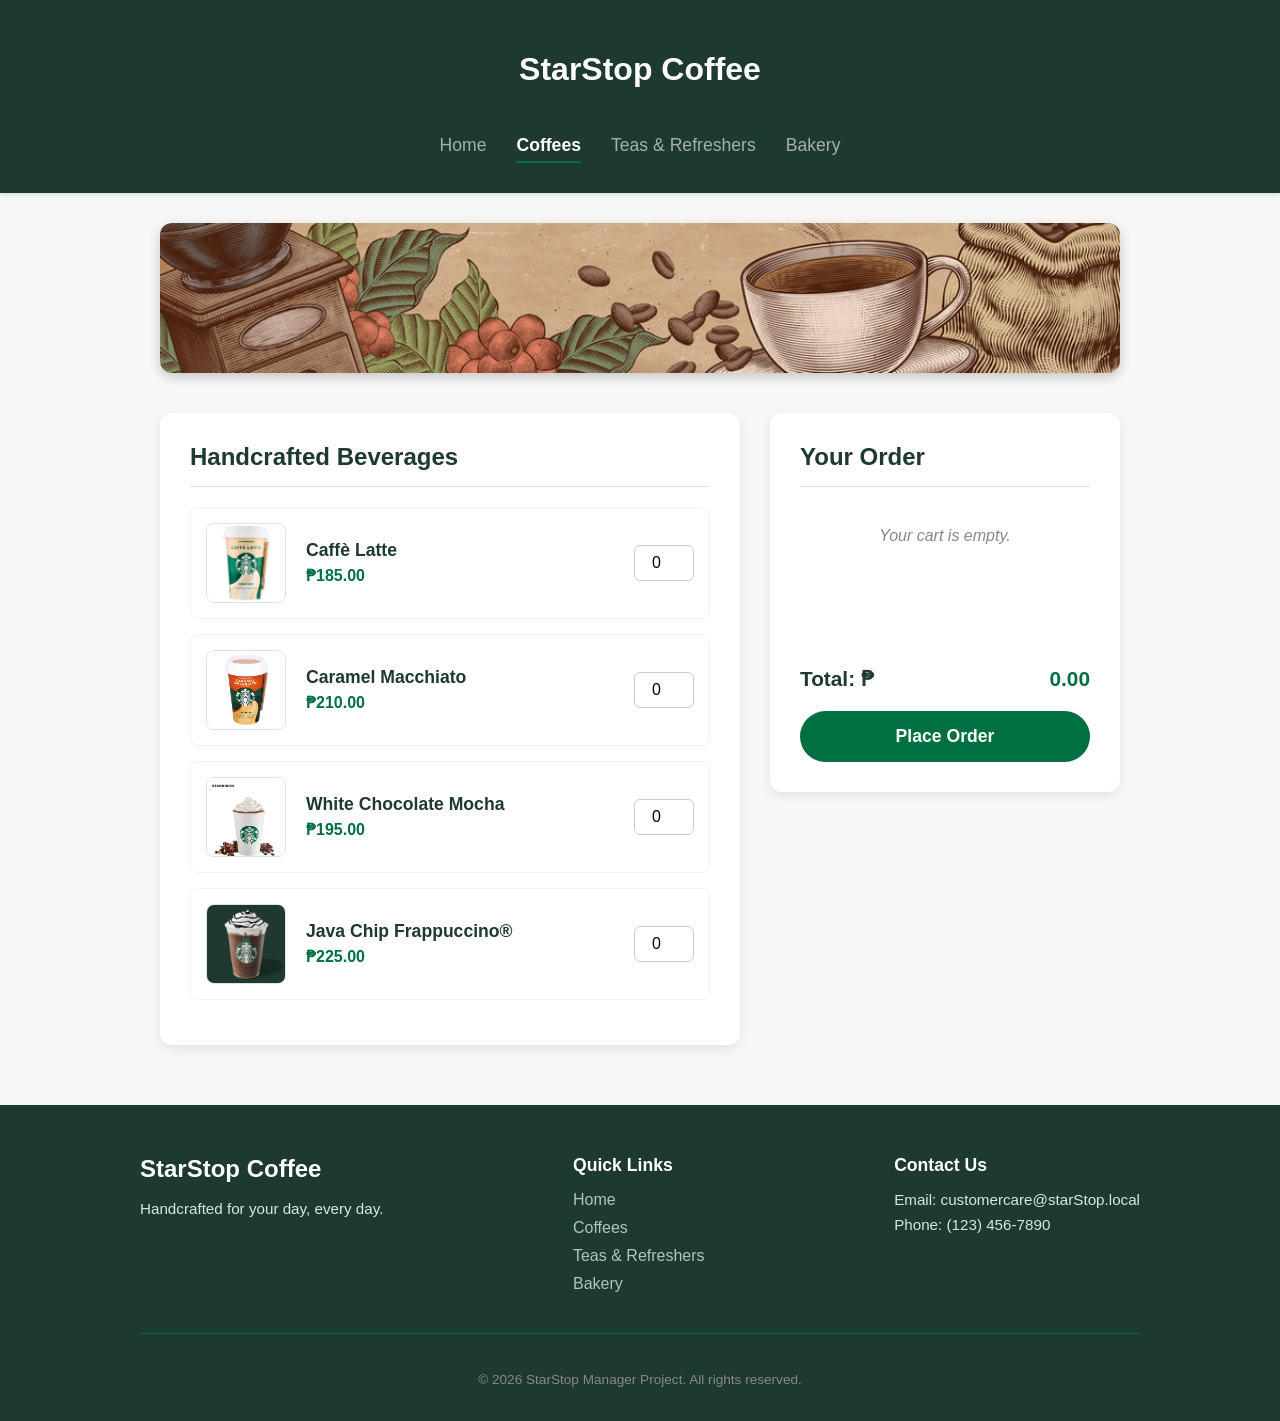
<file: index.html>
<!DOCTYPE html>
<html lang="en">
<head>
    <meta charset="UTF-8">
    <meta name="viewport" content="width=device-width, initial-scale=1.0">
    <title>StarStop Coffee - Coffees</title>
    <link rel="stylesheet" href="style.css">
</head>
<body>

<header>
    <div class="logo-container">
        <h1>StarStop Coffee</h1>
    </div>
    <nav>
        <a href="home.html">Home</a> 
        <a href="index.html" class="active">Coffees</a> 
        <a href="teas.html">Teas & Refreshers</a>
        <a href="pastries.html">Bakery</a>
    </nav>
</header>

<!-- === BANNER === -->
<div class="banner-container">
    <img src="/images/banner.jpg" class="promo-banner" alt="Promo Banner">
</div>
<!-- ============== -->

<div class="shop-container">
    
    <section class="menu">
        <h2>Handcrafted Beverages</h2>

        <div class="item">
            <div class="item-content">
                <div class="image-container">
                    <img src="images/latte.jpg" alt="Caffè Latte" class="menu-img" onerror="this.src='https://via.placeholder.com/100'">
                </div>
                <div class="details">
                    <span class="name">Caffè Latte</span>
                    <span class="price">₱185.00</span>
                </div>
            </div>
            <input type="number" id="latteQty" min="0" value="0">
        </div>

        <div class="item">
            <div class="item-content">
                <div class="image-container">
                    <img src="images/macchiato.jpg" alt="Caramel Macchiato" class="menu-img" onerror="this.src='https://via.placeholder.com/100'">
                </div>
                <div class="details">
                    <span class="name">Caramel Macchiato</span>
                    <span class="price">₱210.00</span>
                </div>
            </div>
            <input type="number" id="macchiatoQty" min="0" value="0">
        </div>

        <div class="item">
            <div class="item-content">
                <div class="image-container">
                    <img src="images/mocha.jpg" alt="White Chocolate Mocha" class="menu-img" onerror="this.src='https://via.placeholder.com/100'">
                </div>
                <div class="details">
                    <span class="name">White Chocolate Mocha</span>
                    <span class="price">₱195.00</span>
                </div>
            </div>
            <input type="number" id="mochaQty" min="0" value="0">
        </div>

        <div class="item">
            <div class="item-content">
                <div class="image-container">
                    <img src="images/frappe.jpg" alt="Java Chip Frappuccino" class="menu-img" onerror="this.src='https://via.placeholder.com/100'">
                </div>
                <div class="details">
                    <span class="name">Java Chip Frappuccino®</span>
                    <span class="price">₱225.00</span>
                </div>
            </div>
            <input type="number" id="frappeQty" min="0" value="0">
        </div>
    </section>

    <section class="cart-section">
        <h2>Your Order</h2>
        
        <div id="cart-items">
            <p class="empty-cart">Your cart is empty.</p>
        </div>

        <div class="cart-footer">
            <div class="total-display">
                <h3>Total: ₱<span id="totalMain">0.00</span></h3>
            </div>
            <button class="order-btn" onclick="showDiscountWindow()">Place Order</button>
        </div>
    </section>

</div> <!-- Closes shop-container -->

<!-- === FOOTER === -->
<footer class="site-footer">
    <div class="footer-content">
        <div class="footer-brand">
            <h2 style="border: none; padding: 0;">StarStop Coffee</h2>
            <p>Handcrafted for your day, every day.</p>
        </div>
        
        <div class="footer-links">
            <h3>Quick Links</h3>
            <ul>
                <li><a href="home.html">Home</a></li>
                <li><a href="index.html">Coffees</a></li>
                <li><a href="teas.html">Teas & Refreshers</a></li>
                <li><a href="pastries.html">Bakery</a></li>
            </ul>
        </div>
        
        <div class="footer-contact">
            <h3>Contact Us</h3>
            <p>Email: customercare@starStop.local</p>
            <p>Phone: (123) 456-7890</p>
        </div>
    </div>
    
    <div class="footer-bottom">
        <p>&copy; 2026 StarStop Manager Project. All rights reserved.</p>
    </div>
</footer>

<!-- === MODALS & POPUPS === -->
<div id="discountModal" class="modal-overlay">
    <div class="modal-content">
        <h3>Senior Citizen Discount</h3>
        <p>Please enter your age to check for a 12% discount:</p>
        <input type="number" id="customerAge" placeholder="Age" min="0" max="120" class="age-input">
        
        <div class="modal-buttons">
            <button class="pay-btn" onclick="proceedToPayment()">Proceed</button>
            <button class="cancel-btn" onclick="closeDiscountWindow()">Cancel</button>
        </div>
    </div>
</div>

<div id="paymentModal" class="modal-overlay">
    <div class="modal-content">
        <h3>Confirm Payment</h3>
        
        <div class="receipt-breakdown">
            <div class="receipt-line">
                <span>Original Total:</span>
                <strong>₱<span id="originalTotal">0.00</span></strong>
            </div>
            <div class="receipt-line discount-line">
                <span>Discount (12%):</span>
                <strong>- ₱<span id="discountAmount">0.00</span></strong>
            </div>
            <div class="receipt-line final-line">
                <span>Final Payable:</span>
                <strong>₱<span id="finalTotal">0.00</span></strong>
            </div>
        </div>
        
        <div class="modal-buttons">
            <button class="pay-btn" onclick="processPayment()">Pay Now</button>
            <button class="cancel-btn" onclick="closePaymentWindow()">Cancel</button>
        </div>
    </div>
</div>

<div id="toast" class="toast">Message</div>

<script src="script.js"></script>
</body>
</html>
</file>
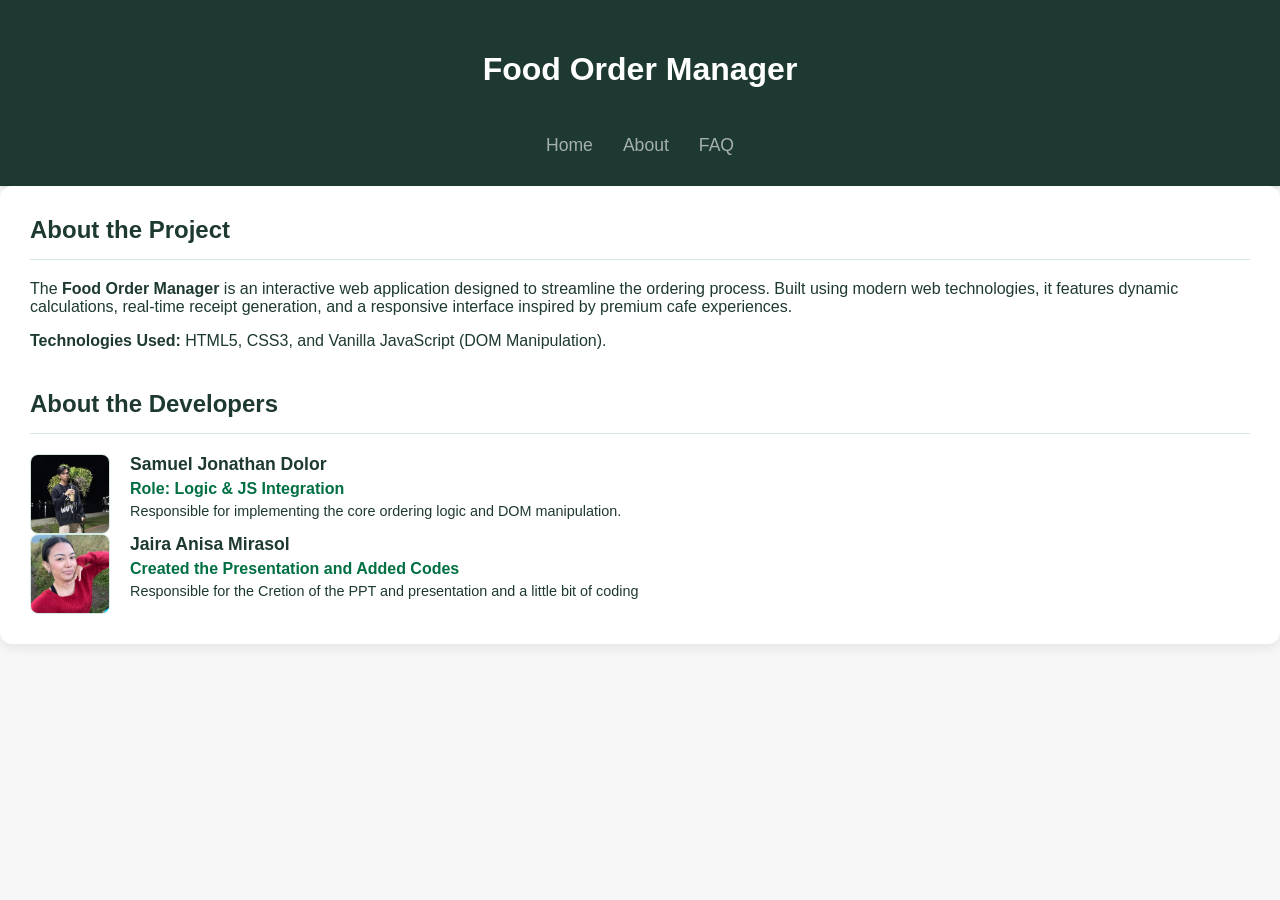
<file: about.html>
<!DOCTYPE html>
<html lang="en">
<head>
    <meta charset="UTF-8">
    <meta name="viewport" content="width=device-width, initial-scale=1.0">
    <title>About Us - Food Order Manager</title>
    <link rel="stylesheet" href="style.css">
</head>
<body>

<header>
    <div class="logo-container">
        <h1>Food Order Manager</h1>
    </div>
    <nav>
        <a href="home.html">Home</a>
         <a href="about.html">About</a>
         <a href="faq.html">FAQ</a>
    </nav>
</header>

<main class="menu">
    <section>
        <h2>About the Project</h2>
        <p>The <strong>Food Order Manager</strong> is an interactive web application designed to streamline the ordering process. Built using modern web technologies, it features dynamic calculations, real-time receipt generation, and a responsive interface inspired by premium cafe experiences.</p>
        <p><strong>Technologies Used:</strong> HTML5, CSS3, and Vanilla JavaScript (DOM Manipulation).</p>
    </section>

    <section style="margin-top: 40px;">
        <h2>About the Developers</h2>
        
        <div class="developer-card">
            <div class="item-content">
                <div class="image-container">
                    <img src="/images/developer.png" alt="Dev 1" class="menu-img">
                </div>
                <div class="details">
                    <span class="name">Samuel Jonathan Dolor</span>
                    <span class="price">Role: Logic & JS Integration</span>
                    <p style="font-size: 0.9rem; margin-top: 5px;">Responsible for implementing the core ordering logic and DOM manipulation.</p>
                </div>
            </div>
        </div>

        <div class="developer-card">
            <div class="item-content">
                <div class="image-container">
                    <img src="images/anisa.jpg" alt="Dev 2" class="menu-img">
                </div>
                <div class="details">
                    <span class="name">Jaira Anisa Mirasol</span>
                    <span class="price">Created the Presentation and Added Codes</span>
                    <p style="font-size: 0.9rem; margin-top: 5px;">Responsible for the Cretion of the PPT and presentation and a little bit of coding</p>
                </div>
            </div>
        </div>
    </section>
</main>

</body>
</html>
</file>
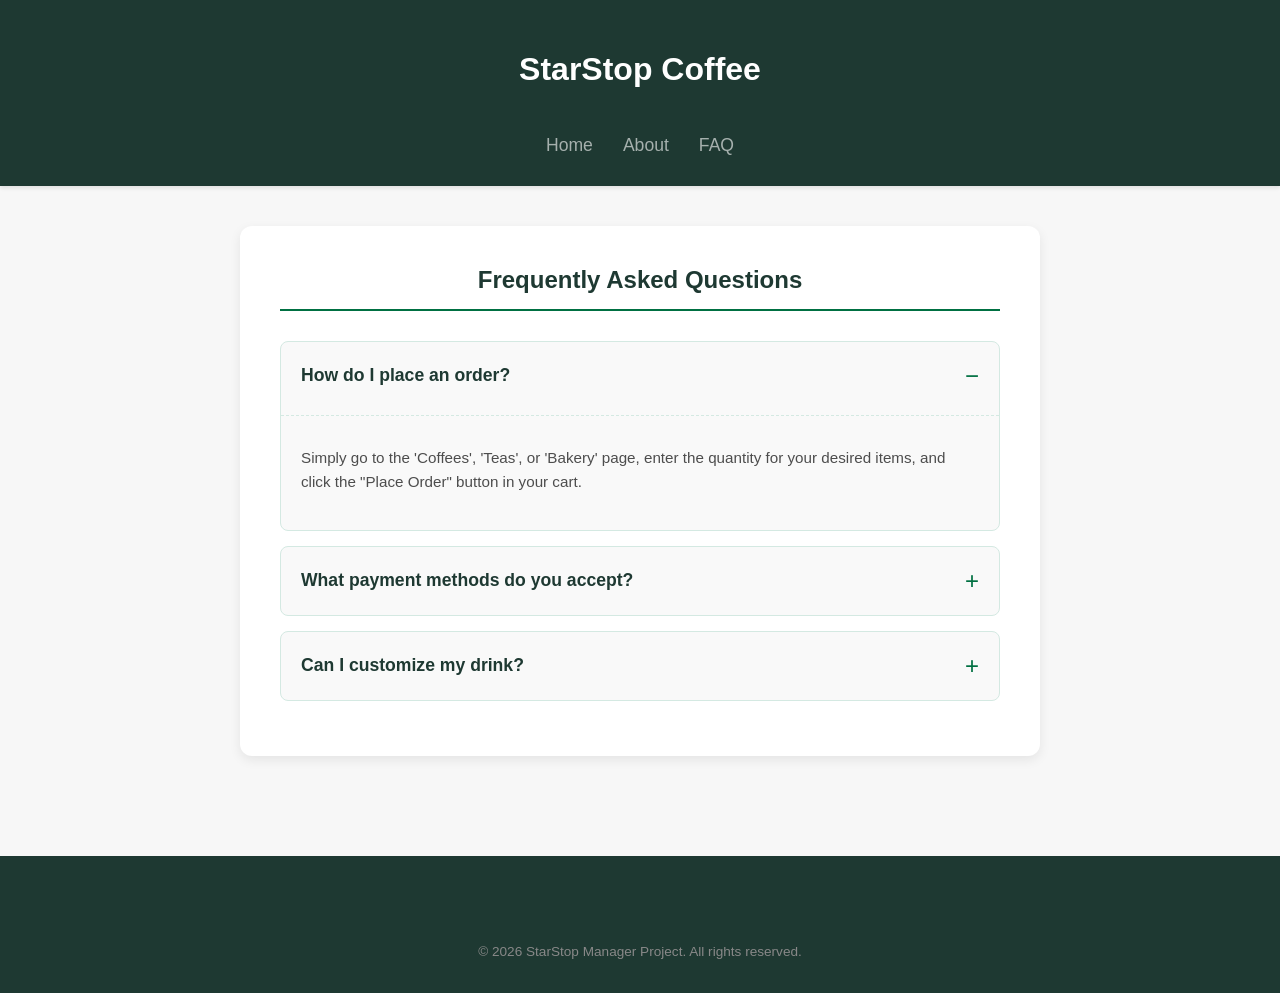
<file: faq.html>
<!DOCTYPE html>
<html lang="en">
<head>
    <meta charset="UTF-8">
    <meta name="viewport" content="width=device-width, initial-scale=1.0">
    <title>FAQ - StarStop Manager</title>
    <link rel="stylesheet" href="style.css">
</head>
<body>

<header>
    <div class="logo-container">
        <h1>StarStop Coffee</h1>
    </div>
    <nav>
        <a href="home.html">Home</a>
         <a href="about.html">About</a>
         <a href="faq.html">FAQ</a>
    </nav>
</header>

<main class="faq-section">
    <div class="faq-wrapper">
        <h2>Frequently Asked Questions</h2>

        <details class="faq-box" open>
            <summary>How do I place an order?</summary>
            <div class="faq-answer">
                <p>Simply go to the 'Coffees', 'Teas', or 'Bakery' page, enter the quantity for your desired items, and click the "Place Order" button in your cart.</p>
            </div>
        </details>

        <details class="faq-box">
            <summary>What payment methods do you accept?</summary>
            <div class="faq-answer">
                <p>Currently, our digital manager supports Cash on Delivery and E-Wallet payments via the confirmation modal.</p>
            </div>
        </details>

        <details class="faq-box">
            <summary>Can I customize my drink?</summary>
            <div class="faq-answer">
                <p>Our current version provides standard recipes. Future updates will include options for milk alternatives and extra espresso shots!</p>
            </div>
        </details>
    </div>
</main>

<footer class="site-footer">
    <div class="footer-bottom">
        <p>&copy; 2026 StarStop Manager Project. All rights reserved.</p>
    </div>
</footer>

</body>
</html>
</file>
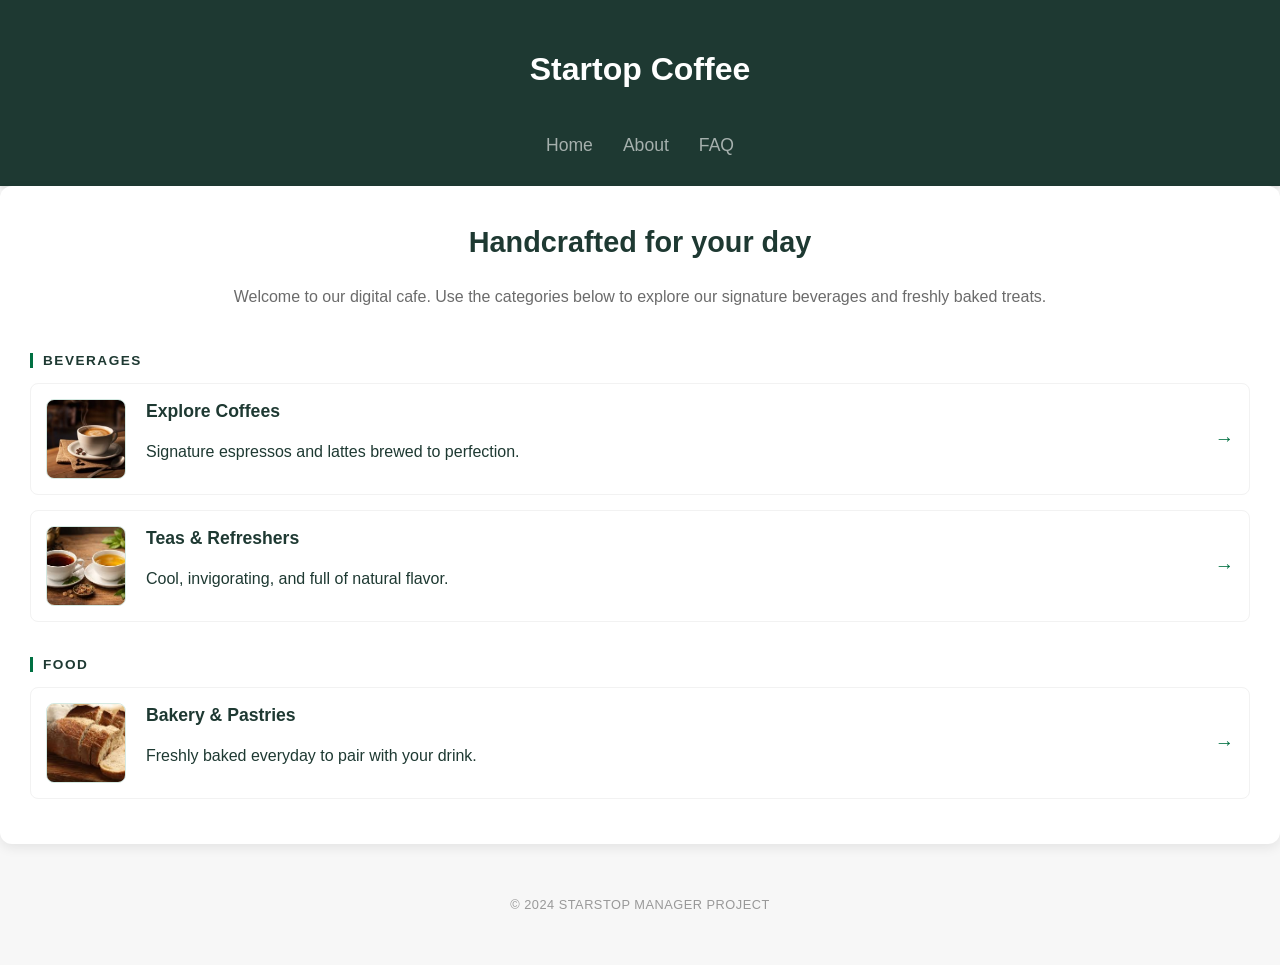
<file: home.html>
<!DOCTYPE html>
<html lang="en">
<head>
    <meta charset="UTF-8">
    <meta name="viewport" content="width=device-width, initial-scale=1.0">
    <title>Home - StarStop Manager</title>
    <link rel="stylesheet" href="style.css">
</head>
<body>

<header>
    <div class="logo-container">
        <h1>Startop Coffee</h1>
    </div>
    <nav id="main-nav">
        <a href="home.html">Home</a> 
        <a href="about.html">About</a>
        <a href="faq.html">FAQ</a>
    </nav>
</header>



<main class="menu">
    <div style="text-align: center; padding: 10px 0 30px 0;">
        <h2 style="border: none; margin-bottom: 10px; font-size: 1.8rem;">Handcrafted for your day</h2>
        <p style="color: #6b6b6b; line-height: 1.6; max-width: 90%; margin: 0 auto;">Welcome to our digital cafe. Use the categories below to explore our signature beverages and freshly baked treats.</p>
    </div>

    <h3 style="color: #1e3932; font-size: 0.85rem; text-transform: uppercase; letter-spacing: 1.5px; margin-bottom: 15px; border-left: 3px solid #007042; padding-left: 10px;">Beverages</h3>

    <div class="item" style="cursor: pointer;" onclick="window.location.href='index.html'">
        <div class="item-content">
            <div class="image-container">
                <img src="/images/coffeeprofile.jpg" class="menu-img">
            </div>
            <div class="details">
                <span class="name">Explore Coffees</span>
                <p>Signature espressos and lattes brewed to perfection.</p>
            </div>
        </div>
        <span style="font-size: 1.2rem; color: #007042; font-weight: bold;">→</span>
    </div>

    <div class="item" style="cursor: pointer;" onclick="window.location.href='teas.html'">
        <div class="item-content">
            <div class="image-container">
                <img src="/images/teaprofile.jpg" class="menu-img">
            </div>
            <div class="details">
                <span class="name">Teas & Refreshers</span>
                <p>Cool, invigorating, and full of natural flavor.</p>
            </div>
        </div>
        <span style="font-size: 1.2rem; color: #007042; font-weight: bold;">→</span>
    </div>

    <h3 style="color: #1e3932; font-size: 0.85rem; text-transform: uppercase; letter-spacing: 1.5px; margin: 35px 0 15px 0; border-left: 3px solid #007042; padding-left: 10px;">Food</h3>

    <div class="item" style="cursor: pointer;" onclick="window.location.href='pastries.html'">
        <div class="item-content">
            <div class="image-container">
                <img src="/images/breadprofile.jpg" class="menu-img">
            </div>
            <div class="details">
                <span class="name">Bakery & Pastries</span>
                <p>Freshly baked everyday to pair with your drink.</p>
            </div>
        </div>
        <span style="font-size: 1.2rem; color: #007042; font-weight: bold;">→</span>
    </div>
</main>

<footer style="text-align: center; padding: 40px 20px; color: #999; font-size: 0.8rem; letter-spacing: 0.5px;">
    <p>&copy; 2024 STARSTOP MANAGER PROJECT</p>
</footer>

<script src="script.js"></script>
</body>
</html>
</file>
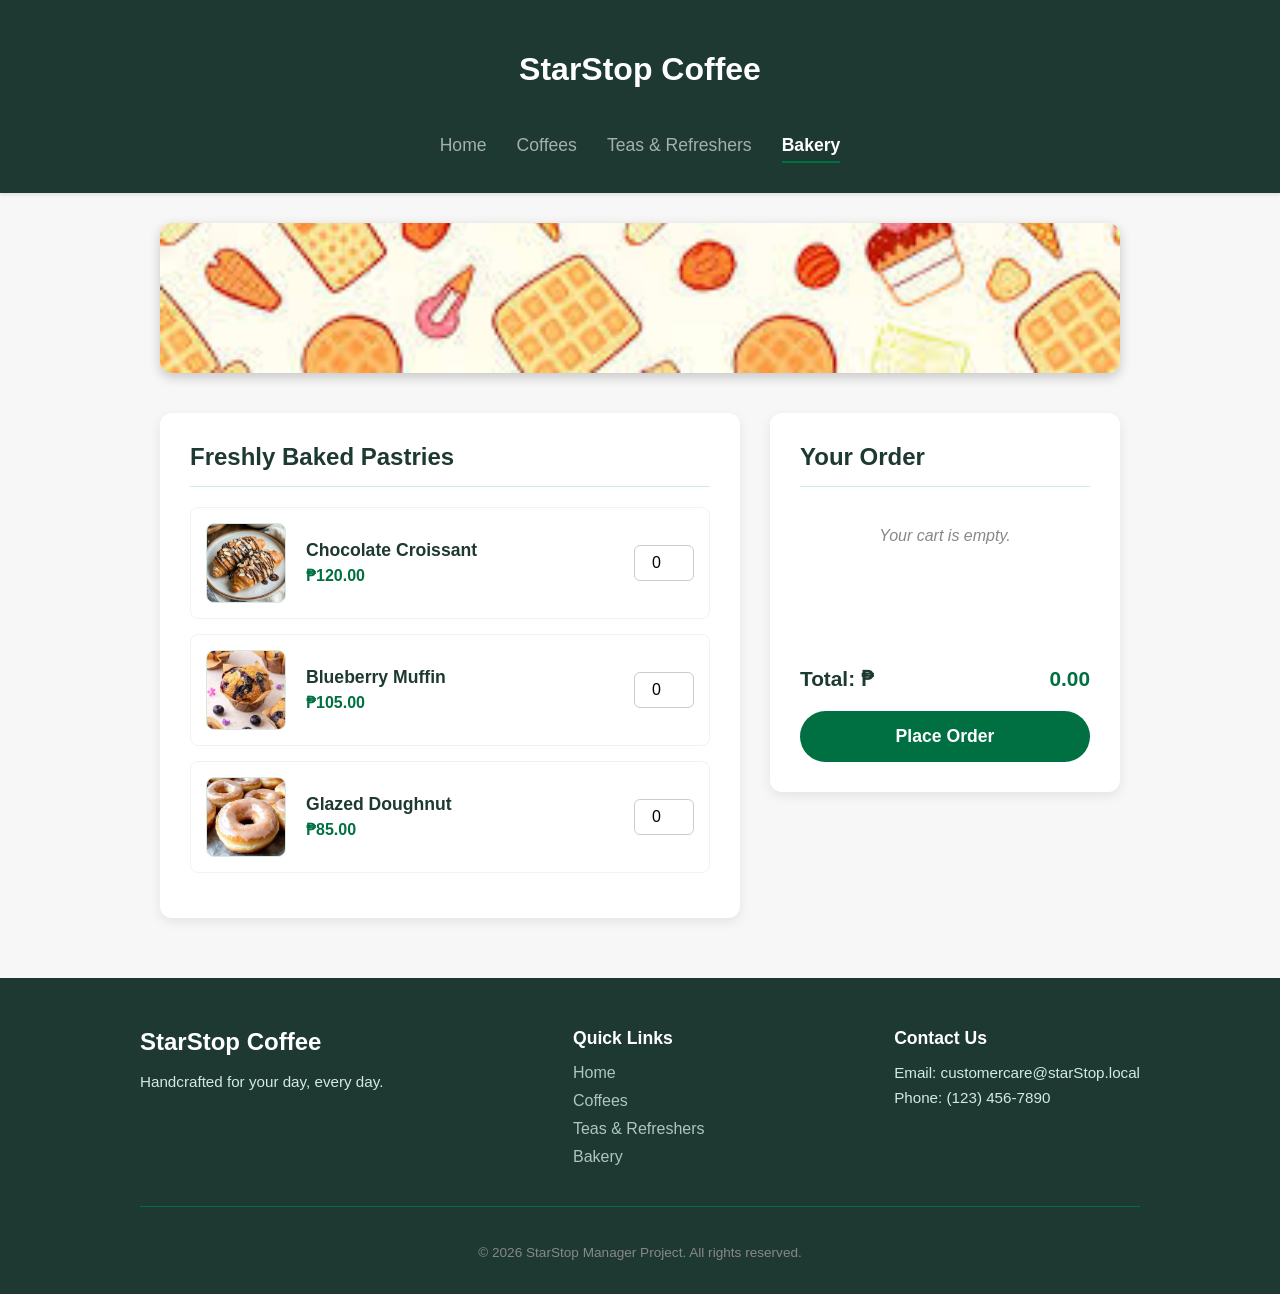
<file: pastries.html>
<!DOCTYPE html>
<html lang="en">
<head>
    <meta charset="UTF-8">
    <meta name="viewport" content="width=device-width, initial-scale=1.0">
    <title>StarStop Coffee - Bakery</title>
    <link rel="stylesheet" href="style.css">
</head>
<body>

<header>
    <div class="logo-container">
        <h1>StarStop Coffee</h1>
    </div>
    <nav>
        <a href="home.html">Home</a> 
        <a href="index.html">Coffees</a> 
        <a href="teas.html">Teas & Refreshers</a>
        <a href="pastries.html" class="active">Bakery</a>
    </nav>
</header>

<!-- === BANNER === -->
<div class="banner-container">
    <img src="/images/pastrybanner.jpg" class="promo-banner" alt="Promo Banner">
</div>
<!-- ============== -->

<div class="shop-container">
    
    <section class="menu">
        <h2>Freshly Baked Pastries</h2>

        <div class="item">
            <div class="item-content">
                <!-- Image Placeholder -->
                <div class="image-container">
                    <img src="images/chocokwasont.jpg" alt="Chocolate Croissant" class="menu-img">
                </div>
                <div class="details">
                    <span class="name">Chocolate Croissant</span>
                    <span class="price">₱120.00</span>
                </div>
            </div>
            <input type="number" id="qty-croissant" min="0" value="0">
        </div>

        <div class="item">
            <div class="item-content">
                <!-- Image Placeholder -->
                <div class="image-container">
                    <img src="images/muffin.jpg" alt="Blueberry Muffin" class="menu-img">
                </div>
                <div class="details">
                    <span class="name">Blueberry Muffin</span>
                    <span class="price">₱105.00</span>
                </div>
            </div>
            <input type="number" id="qty-muffin" min="0" value="0">
        </div>

        <div class="item">
            <div class="item-content">
                <!-- Image Placeholder -->
                <div class="image-container">
                    <img src="images/dunat.jpg" alt="Glazed Doughnut" class="menu-img">
                </div>
                <div class="details">
                    <span class="name">Glazed Doughnut</span>
                    <span class="price">₱85.00</span>
                </div>
            </div>
            <input type="number" id="qty-doughnut" min="0" value="0">
        </div>
    </section>

    <section class="cart-section">
        <h2>Your Order</h2>
        <div id="cart-items">
            <p class="empty-cart">Your cart is empty.</p>
        </div>
        <div class="cart-footer">
            <div class="total-display">
                <h3>Total: ₱<span id="totalMain">0.00</span></h3>
            </div>
            <button class="order-btn" onclick="showDiscountWindow()">Place Order</button>
        </div>
    </section>

</div> <!-- Closes shop-container -->

<!-- === FOOTER === -->
<footer class="site-footer">
    <div class="footer-content">
        <div class="footer-brand">
            <h2 style="border: none; padding: 0;">StarStop Coffee</h2>
            <p>Handcrafted for your day, every day.</p>
        </div>
        
        <div class="footer-links">
            <h3>Quick Links</h3>
            <ul>
                <li><a href="home.html">Home</a></li>
                <li><a href="index.html">Coffees</a></li>
                <li><a href="teas.html">Teas & Refreshers</a></li>
                <li><a href="pastries.html">Bakery</a></li>
            </ul>
        </div>
        
        <div class="footer-contact">
            <h3>Contact Us</h3>
            <p>Email: customercare@starStop.local</p>
            <p>Phone: (123) 456-7890</p>
        </div>
    </div>
    <div class="footer-bottom">
        <p>&copy; 2026 StarStop Manager Project. All rights reserved.</p>
    </div>
</footer>

<!-- === MODALS & POPUPS === -->
<div id="discountModal" class="modal-overlay">
    <div class="modal-content">
        <h3>Senior Citizen Discount</h3>
        <p>Please enter your age to check for a 12% discount:</p>
        <input type="number" id="customerAge" placeholder="Age" min="0" max="120" class="age-input">
        <div class="modal-buttons">
            <button class="pay-btn" onclick="proceedToPayment()">Proceed</button>
            <button class="cancel-btn" onclick="closeDiscountWindow()">Cancel</button>
        </div>
    </div>
</div>

<div id="paymentModal" class="modal-overlay">
    <div class="modal-content">
        <h3>Confirm Payment</h3>
        <div class="receipt-breakdown">
            <div class="receipt-line">
                <span>Original Total:</span>
                <strong>₱<span id="originalTotal">0.00</span></strong>
            </div>
            <div class="receipt-line discount-line">
                <span>Discount (12%):</span>
                <strong>- ₱<span id="discountAmount">0.00</span></strong>
            </div>
            <div class="receipt-line final-line">
                <span>Final Payable:</span>
                <strong>₱<span id="finalTotal">0.00</span></strong>
            </div>
        </div>
        <div class="modal-buttons">
            <button class="pay-btn" onclick="processPayment()">Pay Now</button>
            <button class="cancel-btn" onclick="closePaymentWindow()">Cancel</button>
        </div>
    </div>
</div>

<div id="toast" class="toast">Message</div>

<script src="script.js"></script>
</body>
</html>
</file>
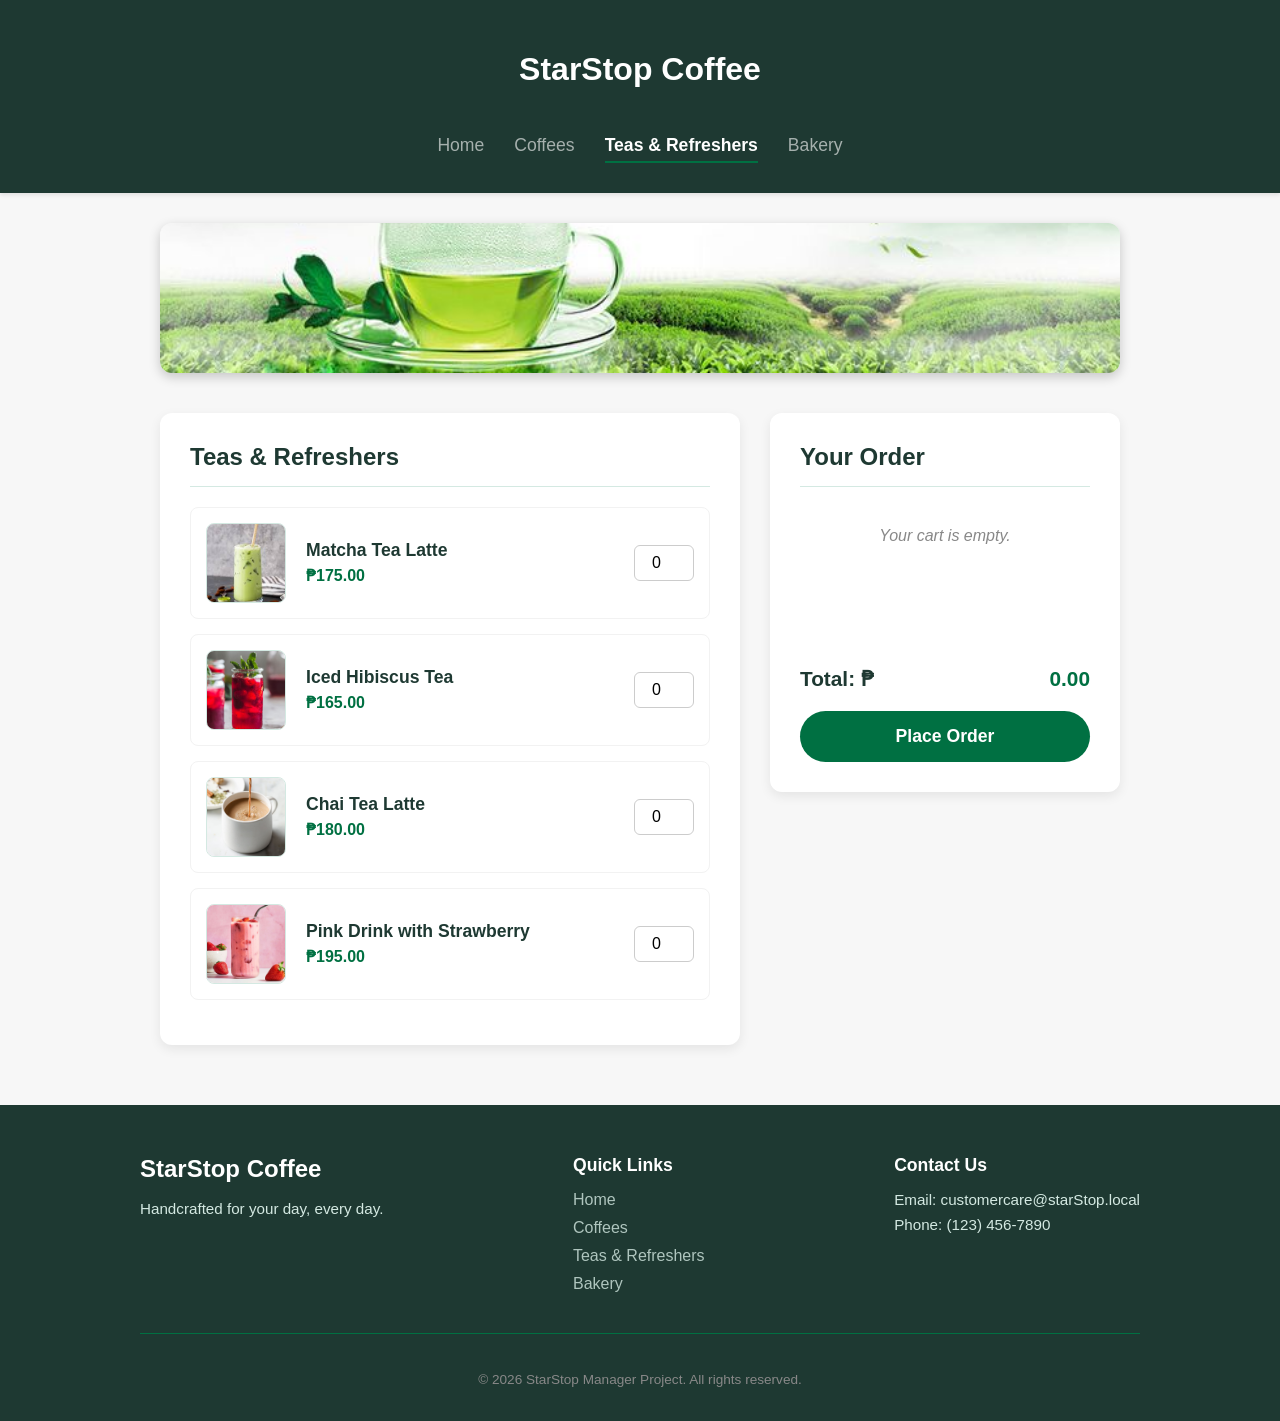
<file: teas.html>
<!DOCTYPE html>
<html lang="en">
<head>
    <meta charset="UTF-8">
    <meta name="viewport" content="width=device-width, initial-scale=1.0">
    <title>StarStop Coffee - Teas & Refreshers</title>
    <link rel="stylesheet" href="style.css">
</head>
<body>

<header>
    <div class="logo-container">
        <h1>StarStop Coffee</h1>
    </div>
    <nav>
        <a href="home.html">Home</a> 
        <a href="index.html">Coffees</a> 
        <a href="teas.html" class="active">Teas & Refreshers</a>
        <a href="pastries.html">Bakery</a>
    </nav>
</header>

<!-- === BANNER === -->
<div class="banner-container">
    <img src="/images/teabanner.jpg" class="promo-banner" alt="Promo Banner">
</div>
<!-- ============== -->

<div class="shop-container">
    
    <section class="menu">
        <h2>Teas & Refreshers</h2>

        <div class="item">
            <div class="item-content">
                <!-- Image Placeholder -->
                <div class="image-container">
                    <img src="/images/matchalatte.jpg" alt="Matcha Tea Latte" class="menu-img">
                </div>
                <div class="details">
                    <span class="name">Matcha Tea Latte</span>
                    <span class="price">₱175.00</span>
                </div>
            </div>
            <input type="number" id="matchaQty" min="0" value="0">
        </div>

        <div class="item">
            <div class="item-content">
                <!-- Image Placeholder -->
                <div class="image-container">
                    <img src="images/hibiscus.jpg" alt="Iced Hibiscus Tea" class="menu-img">
                </div>
                <div class="details">
                    <span class="name">Iced Hibiscus Tea</span>
                    <span class="price">₱165.00</span>
                </div>
            </div>
            <input type="number" id="hibiscusQty" min="0" value="0">
        </div>

        <div class="item">
            <div class="item-content">
                <!-- Image Placeholder -->
                <div class="image-container">
                    <img src="images/chai.jpg" alt="Chai Tea Latte" class="menu-img">
                </div>
                <div class="details">
                    <span class="name">Chai Tea Latte</span>
                    <span class="price">₱180.00</span>
                </div>
            </div>
            <input type="number" id="chaiQty" min="0" value="0">
        </div>

        <div class="item">
            <div class="item-content">
                <!-- Image Placeholder -->
                <div class="image-container">
                    <img src="images/pink-drink.jpg" alt="Pink Drink" class="menu-img">
                </div>
                <div class="details">
                    <span class="name">Pink Drink with Strawberry</span>
                    <span class="price">₱195.00</span>
                </div>
            </div>
            <input type="number" id="pinkQty" min="0" value="0">
        </div>
    </section>

    <section class="cart-section">
        <h2>Your Order</h2>
        <div id="cart-items">
            <p class="empty-cart">Your cart is empty.</p>
        </div>
        <div class="cart-footer">
            <div class="total-display">
                <h3>Total: ₱<span id="totalMain">0.00</span></h3>
            </div>
            <button class="order-btn" onclick="showDiscountWindow()">Place Order</button>
        </div>
    </section>

</div> <!-- Closes shop-container -->

<!-- === FOOTER === -->
<footer class="site-footer">
    <div class="footer-content">
        <div class="footer-brand">
            <h2 style="border: none; padding: 0;">StarStop Coffee</h2>
            <p>Handcrafted for your day, every day.</p>
        </div>
        
        <div class="footer-links">
            <h3>Quick Links</h3>
            <ul>
                <li><a href="home.html">Home</a></li>
                <li><a href="index.html">Coffees</a></li>
                <li><a href="teas.html">Teas & Refreshers</a></li>
                <li><a href="pastries.html">Bakery</a></li>
            </ul>
        </div>
        
        <div class="footer-contact">
            <h3>Contact Us</h3>
            <p>Email: customercare@starStop.local</p>
            <p>Phone: (123) 456-7890</p>
        </div>
    </div>
    <div class="footer-bottom">
        <p>&copy; 2026 StarStop Manager Project. All rights reserved.</p>
    </div>
</footer>

<!-- === MODALS & POPUPS === -->
<div id="discountModal" class="modal-overlay">
    <div class="modal-content">
        <h3>Senior Citizen Discount</h3>
        <p>Please enter your age to check for a 12% discount:</p>
        <input type="number" id="customerAge" placeholder="Age" min="0" max="120" class="age-input">
        <div class="modal-buttons">
            <button class="pay-btn" onclick="proceedToPayment()">Proceed</button>
            <button class="cancel-btn" onclick="closeDiscountWindow()">Cancel</button>
        </div>
    </div>
</div>

<div id="paymentModal" class="modal-overlay">
    <div class="modal-content">
        <h3>Confirm Payment</h3>
        <div class="receipt-breakdown">
            <div class="receipt-line">
                <span>Original Total:</span>
                <strong>₱<span id="originalTotal">0.00</span></strong>
            </div>
            <div class="receipt-line discount-line">
                <span>Discount (12%):</span>
                <strong>- ₱<span id="discountAmount">0.00</span></strong>
            </div>
            <div class="receipt-line final-line">
                <span>Final Payable:</span>
                <strong>₱<span id="finalTotal">0.00</span></strong>
            </div>
        </div>
        <div class="modal-buttons">
            <button class="pay-btn" onclick="processPayment()">Pay Now</button>
            <button class="cancel-btn" onclick="closePaymentWindow()">Cancel</button>
        </div>
    </div>
</div>

<div id="toast" class="toast">Message</div>

<script src="script.js"></script>
</body>
</html>
</file>
<file: style.css>
/* =========================================
   1. BASE & HEADER STYLES
========================================= */
* {
    box-sizing: border-box;
}

body {
    font-family: 'Segoe UI', Tahoma, Geneva, Verdana, sans-serif; 
    background-color: #f7f7f7;
    margin: 0;
    color: #1e3932; 
}

header {
    background-color: #1e3932; 
    color: white;
    padding: 30px 20px;
    text-align: center;
    box-shadow: 0 2px 4px rgba(0,0,0,0.1);
}

.logo-container {
    display: flex;
    flex-direction: column;
    align-items: center;
    gap: 10px;
}

nav {
    margin-top: 25px;
    display: flex;
    justify-content: center;
}

nav a {
    color: #ffffff;
    margin: 0 15px;
    text-decoration: none;
    font-weight: 400; 
    font-size: 1.1rem;
    opacity: 0.6;      
    transition: all 0.2s ease-in-out;
}

nav a:hover, nav a.active {
    opacity: 1;
    font-weight: bold;
    border-bottom: 2px solid #007042;
    padding-bottom: 5px;
}

/* =========================================
   2. MAIN SHOP LAYOUT (SIDE-BY-SIDE)
========================================= */
.shop-container {
    display: flex;
    justify-content: center;
    align-items: flex-start;
    gap: 30px;
    max-width: 1000px;
    margin: 40px auto;
    padding: 0 20px;
}

.menu {
    flex: 1;
    background: white;
    padding: 30px;
    border-radius: 12px;
    box-shadow: 0 4px 12px rgba(0,0,0,0.08);
}

.cart-section {
    width: 350px;
    background: white;
    padding: 30px;
    border-radius: 12px;
    box-shadow: 0 4px 12px rgba(0,0,0,0.08);
    position: sticky;
    top: 40px; 
}

h2 {
    border-bottom: 1px solid #d4e9e2;
    padding-bottom: 15px;
    margin-bottom: 20px;
    margin-top: 0;
}

/* =========================================
   3. MENU ITEMS
========================================= */
.item {
    display: flex;
    justify-content: space-between;
    align-items: center; 
    margin: 15px 0;
    padding: 15px; 
    border: 1px solid #f2f2f2; 
    border-radius: 8px;
    transition: background-color 0.2s;
}

.item:hover {
    background-color: #f9f9f9;
}

.item-content {
    display: flex;
    align-items: center;
    gap: 20px; 
}

.image-container {
    width: 80px; 
    height: 80px; 
    flex-shrink: 0;
}

.menu-img {
    width: 100%;
    height: 100%;
    object-fit: cover;
    border-radius: 8px; 
    border: 1px solid #d4e9e2;
}

.details {
    display: flex;
    flex-direction: column;
}

.name {
    font-weight: bold;
    font-size: 1.1rem; 
    margin-bottom: 5px;
}

.price {
    font-size: 1rem; 
    color: #007042; 
    font-weight: bold;
}

/* =========================================
   4. NUMBER INPUTS
========================================= */
input[type="number"] {
    width: 60px;
    padding: 8px;
    border: 1px solid #ccc;
    border-radius: 6px;
    text-align: center;
    font-size: 1rem;
}

input[type="number"]:focus {
    outline: none;
    border: 2px solid #007042;
}

/* Hide default up/down arrows specifically on the age input */
#customerAge::-webkit-outer-spin-button,
#customerAge::-webkit-inner-spin-button {
    -webkit-appearance: none;
    margin: 0;
}
#customerAge {
    -moz-appearance: textfield;
    appearance: textfield;
}

/* =========================================
   5. CART STYLES
========================================= */
#cart-items {
    min-height: 120px;
    margin-bottom: 20px;
}

.cart-item {
    display: flex;
    justify-content: space-between;
    margin-bottom: 15px;
    border-bottom: 1px dashed #e0e0e0;
    padding-bottom: 10px;
    font-size: 0.95rem;
    color: #333;
}

.empty-cart {
    color: #888;
    text-align: center;
    font-style: italic;
    margin-top: 40px;
}

.total-display h3 {
    display: flex;
    justify-content: space-between;
    margin: 0 0 20px 0;
    font-size: 1.3rem;
}

#totalMain {
    color: #007042;
}

button.order-btn {
    width: 100%;
    padding: 15px;
    background-color: #007042; 
    color: white;
    border: none;
    border-radius: 50px; 
    font-weight: bold;
    font-size: 1.1rem;
    cursor: pointer;
    transition: background-color 0.2s;
}

button.order-btn:hover {
    background-color: #005935;
}

/* =========================================
   6. MODALS (Popups)
========================================= */
.modal-overlay {
    display: none; 
    position: fixed;
    top: 0;
    left: 0;
    width: 100%;
    height: 100%;
    background-color: rgba(0, 0, 0, 0.7); 
    z-index: 1000;
    justify-content: center;
    align-items: center;
}

.modal-content {
    background-color: #1e3932; 
    color: white;
    padding: 30px;
    border-radius: 12px;
    width: 90%;
    max-width: 400px;
    text-align: center;
    box-shadow: 0 5px 15px rgba(0,0,0,0.3);
}

.modal-content h3 {
    margin-top: 0;
    border-bottom: 1px solid #007042;
    padding-bottom: 15px;
}

.age-input {
    width: 120px !important;
    padding: 10px !important;
    margin: 15px 0 !important;
    font-size: 1.1rem !important;
}

/* Receipt Breakdown */
.receipt-breakdown {
    background-color: rgba(255, 255, 255, 0.1);
    padding: 20px;
    border-radius: 8px;
    margin: 20px 0;
}

.receipt-line {
    display: flex;
    justify-content: space-between;
    margin-bottom: 10px;
    font-size: 1rem;
}

.discount-line {
    color: #ff9d9d; 
}

.final-line {
    border-top: 1px dashed #007042;
    padding-top: 15px;
    margin-top: 10px;
    font-size: 1.2rem;
    font-weight: bold;
    color: #d4e9e2;
}

/* Modal Buttons */
.modal-buttons {
    display: flex;
    gap: 15px;
    margin-top: 25px;
}

.pay-btn, .cancel-btn {
    flex: 1;
    padding: 12px;
    border: none;
    border-radius: 50px;
    font-weight: bold;
    cursor: pointer;
    font-size: 1rem;
    transition: background-color 0.2s;
}

.pay-btn {
    background-color: #007042; 
    color: white;
}

.pay-btn:hover {
    background-color: #005935;
}

.cancel-btn {
    background-color: #f7f7f7;
    color: #1e3932;
}

.cancel-btn:hover {
    background-color: #e0e0e0;
}

/* =========================================
   7. TOAST NOTIFICATIONS
========================================= */
.toast {
    visibility: hidden;
    min-width: 250px;
    margin-left: -125px;
    background-color: #007042;
    color: #fff;
    text-align: center;
    border-radius: 50px;
    padding: 16px;
    position: fixed;
    z-index: 2000;
    left: 50%;
    bottom: 30px;
    font-size: 1rem;
    font-weight: bold;
    box-shadow: 0 4px 12px rgba(0,0,0,0.2);
    opacity: 0;
    transition: opacity 0.3s, bottom 0.3s, visibility 0.3s;
}

.toast.show {
    visibility: visible;
    opacity: 1;
    bottom: 50px;
}

.toast.error {
    background-color: #d13239; 
}

/* =========================================
   8. FAQ ACCORDION STYLES
========================================= */
.faq-section {
    padding: 40px 20px;
    display: flex;
    justify-content: center;
    min-height: 60vh; 
}

.faq-wrapper {
    width: 100%;
    max-width: 800px;
    background-color: white; 
    padding: 40px;
    border-radius: 12px;
    box-shadow: 0 4px 12px rgba(0,0,0,0.08);
}

.faq-wrapper h2 {
    color: #1e3932;
    border-bottom: 2px solid #007042;
    padding-bottom: 15px;
    margin-bottom: 30px;
    margin-top: 0;
    text-align: center;
}

.faq-box {
    background-color: #f9f9f9;
    border: 1px solid #d4e9e2;
    border-radius: 8px;
    margin-bottom: 15px;
    overflow: hidden;
    transition: all 0.3s ease;
}

.faq-box summary {
    padding: 20px;
    font-size: 1.1rem;
    font-weight: bold;
    color: #1e3932;
    cursor: pointer;
    display: flex;
    justify-content: space-between;
    align-items: center;
    transition: background-color 0.2s;
    
    /* Forces default arrows to hide across all browsers */
    list-style: none;
    list-style-type: none;
}

.faq-box summary::marker,
.faq-box summary::-webkit-details-marker {
    display: none;
}

.faq-box summary:hover {
    background-color: #d4e9e2;
}

/* Custom (+) and (−) Indicators */
.faq-box summary::after {
    content: '+';
    color: #007042;
    font-size: 1.5rem;
    font-weight: normal;
    transition: transform 0.3s;
}

.faq-box[open] summary::after {
    content: '−';
    color: #007042;
}

.faq-answer {
    padding: 0 20px 20px 20px;
    color: #4d4d4d;
    line-height: 1.6;
    font-size: 0.95rem;
    border-top: 1px dashed #d4e9e2;
    margin-top: 5px;
    padding-top: 15px;
}

/* =========================================
   9. FOOTER STYLES
========================================= */
.site-footer {
    background-color: #1e3932; 
    color: #f7f7f7;
    padding: 50px 20px 20px;
    margin-top: 60px; 
}

.footer-content {
    max-width: 1000px;
    margin: 0 auto;
    display: flex;
    justify-content: space-between;
    flex-wrap: wrap; 
    gap: 30px;
    border-bottom: 1px solid #007042;
    padding-bottom: 30px;
}

.footer-brand h2 {
    color: white;
    margin-bottom: 10px;
    border: none;
    padding: 0;
}

.footer-brand p {
    color: #d4e9e2;
    font-size: 0.95rem;
    max-width: 250px;
    line-height: 1.5;
}

.footer-links h3, .footer-contact h3 {
    color: white;
    margin-top: 0;
    margin-bottom: 15px;
    font-size: 1.1rem;
}

.footer-links ul {
    list-style: none;
    padding: 0;
    margin: 0;
}

.footer-links li {
    margin-bottom: 10px;
}

.footer-links a {
    color: #d4e9e2;
    text-decoration: none;
    transition: color 0.2s;
    opacity: 0.8;
}

.footer-links a:hover {
    color: #00e676;
    opacity: 1;
}

.footer-contact p {
    margin: 8px 0;
    color: #d4e9e2;
    font-size: 0.95rem;
}

.footer-bottom {
    text-align: center;
    padding-top: 25px;
    color: #888;
    font-size: 0.85rem;
}

/* =========================================
   10. BANNER STYLES
========================================= */
.banner-container {
    max-width: 1000px; /* Matches your shop container */
    margin: 30px auto 0 auto; 
    padding: 0 20px;
}

.promo-banner {
    width: 100%;
    height: 150px; /* This makes it a nice, thin strip again */
    object-fit: cover; /* This crops the image so it doesn't look squished */
    object-position: center bottom; /* This forces the crop to look at the bottom where the coffee cup is! */
    border-radius: 12px; 
    box-shadow: 0 4px 12px rgba(0,0,0,0.2); 
    display: block;
}
</file>
